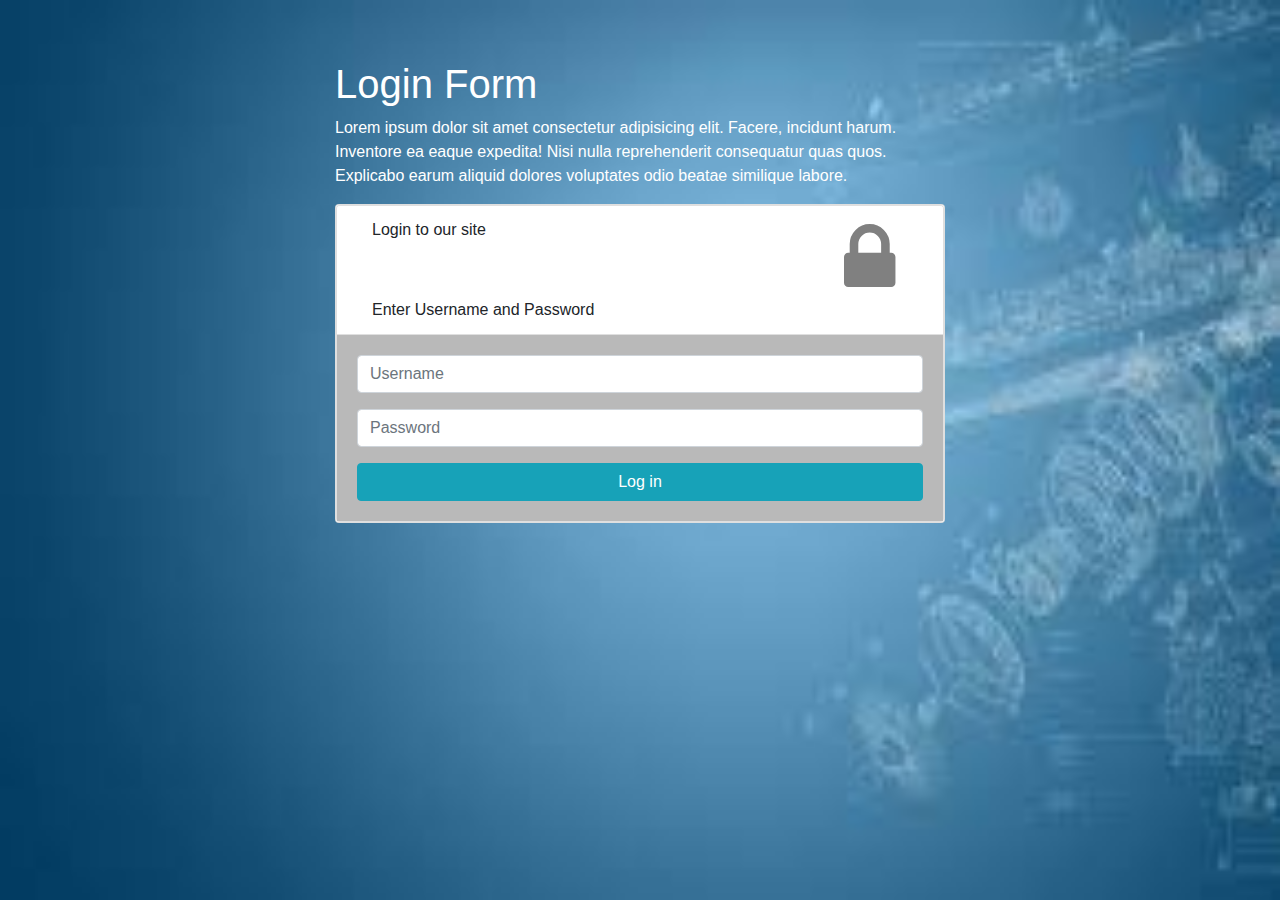
<file: E1/index.html>
<!doctype html>
<html lang="es">
  <head>
    <!-- Required meta tags -->
    <meta charset="utf-8">
    <meta name="viewport" content="width=device-width, initial-scale=1, shrink-to-fit=no">

	<link rel="stylesheet" href="https://stackpath.bootstrapcdn.com/font-awesome/4.7.0/css/font-awesome.min.css" integrity="sha384-wvfXpqpZZVQGK6TAh5PVlGOfQNHSoD2xbE+QkPxCAFlNEevoEH3Sl0sibVcOQVnN" crossorigin="anonymous">
    <!-- Bootstrap CSS -->
    <link rel="stylesheet" href="https://stackpath.bootstrapcdn.com/bootstrap/4.3.1/css/bootstrap.min.css" integrity="sha384-ggOyR0iXCbMQv3Xipma34MD+dH/1fQ784/j6cY/iJTQUOhcWr7x9JvoRxT2MZw1T" crossorigin="anonymous">
    <link rel="stylesheet" href="css/style.css">
  	<title>Login form</title>
  </head>
  <body>
    <div id="contenedor" class="container-fluid">
		<div class="row justify-content-center">
			<div class="col-6 title">
				<h1>Login Form</h1>
			</div>
			
			
		</div>
    	<div class="row justify-content-center subtitle">
			<div class="col-6">
				<p>Lorem ipsum dolor sit amet consectetur adipisicing elit. Facere, incidunt harum. Inventore ea eaque expedita! Nisi nulla reprehenderit consequatur quas quos. Explicabo earum aliquid dolores voluptates odio beatae similique labore.</p>
			</div>
		</div>

		<div class="row justify-content-center">
			<div class="col-6">
				<div class="card">
					<div class="card">
						<div class="card-header">
							<div class="container-fluid">
								<div class="row">
									<div class="col-10">
										Login to our site
									</div>
									<div class="col-2">
										<i class="fa fa-1 fa-lock" aria-hidden="true"></i>
									</div>
								</div>
								<div class="row">
									<div class="col-12">
										Enter Username and Password
									</div>
								</div>
							</div>
						</div>
						<div class="card-body">
							<form>
								<div class="form-group">
									<input type="user" class="form-control" id="user-input" placeholder="Username">
								</div>
								<div class="form-group">
									<input type="password" class="form-control" id="pass-input" placeholder="Password">
								</div>
								<button type="submit" class="btn btn-info">Log in</button>
							  </form>
						</div>
					</div>
				</div>
			</div>
		</div>
    </div>
    




    <!-- Optional JavaScript -->
    <!-- jQuery first, then Popper.js, then Bootstrap JS -->
    <script src="https://code.jquery.com/jquery-3.3.1.slim.min.js" integrity="sha384-q8i/X+965DzO0rT7abK41JStQIAqVgRVzpbzo5smXKp4YfRvH+8abtTE1Pi6jizo" crossorigin="anonymous"></script>
    <script src="https://cdnjs.cloudflare.com/ajax/libs/popper.js/1.14.7/umd/popper.min.js" integrity="sha384-UO2eT0CpHqdSJQ6hJty5KVphtPhzWj9WO1clHTMGa3JDZwrnQq4sF86dIHNDz0W1" crossorigin="anonymous"></script>
    <script src="https://stackpath.bootstrapcdn.com/bootstrap/4.3.1/js/bootstrap.min.js" integrity="sha384-JjSmVgyd0p3pXB1rRibZUAYoIIy6OrQ6VrjIEaFf/nJGzIxFDsf4x0xIM+B07jRM" crossorigin="anonymous"></script>
  </body>
</html>
</file>
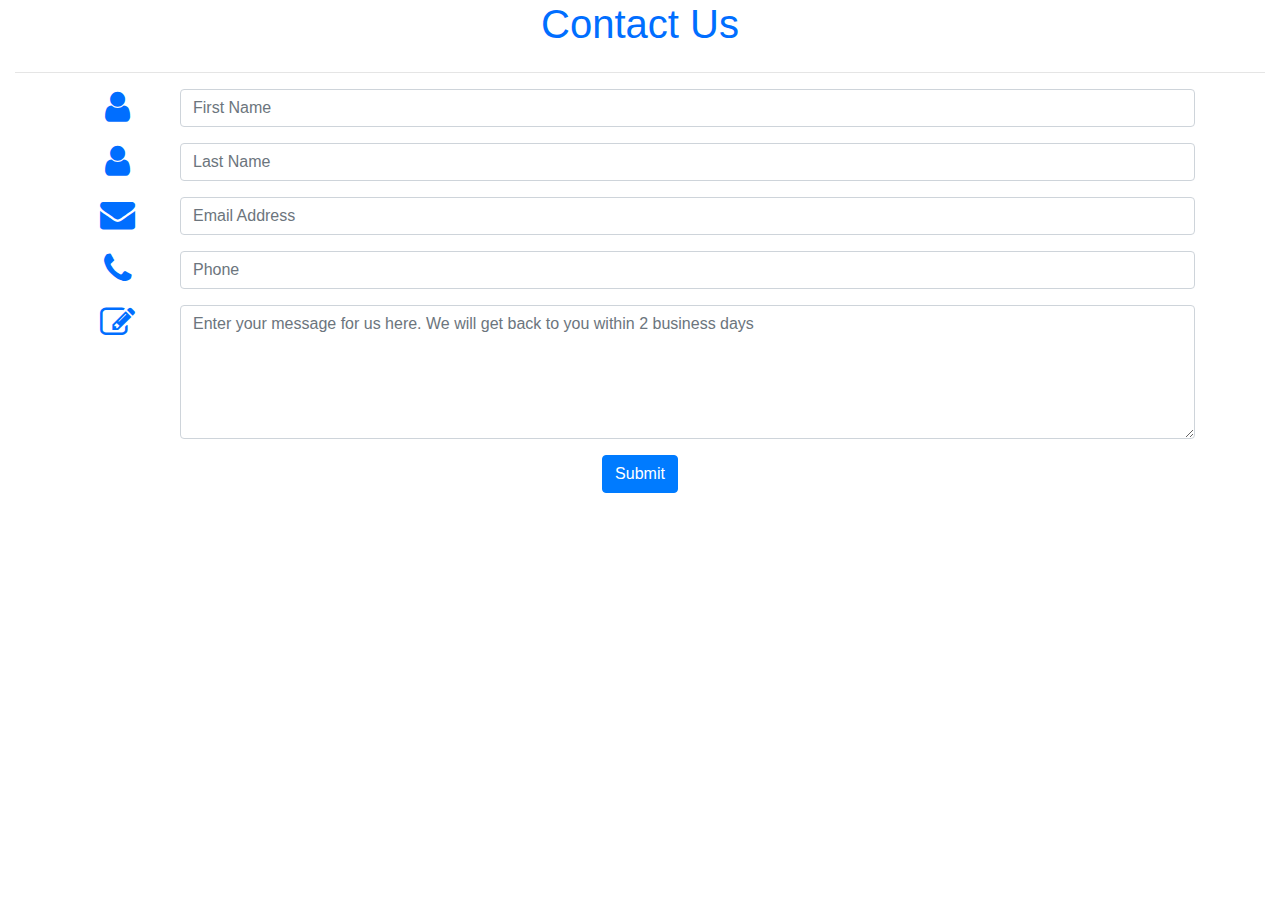
<file: E2/index.html>
<!doctype html>
<html lang="es">
<head>
	<!-- Required meta tags -->
	<meta charset="utf-8">
	<meta name="viewport" content="width=device-width, initial-scale=1, shrink-to-fit=no">

	<link rel="stylesheet" href="https://stackpath.bootstrapcdn.com/font-awesome/4.7.0/css/font-awesome.min.css" integrity="sha384-wvfXpqpZZVQGK6TAh5PVlGOfQNHSoD2xbE+QkPxCAFlNEevoEH3Sl0sibVcOQVnN" crossorigin="anonymous">
	<!-- Bootstrap CSS -->
	<link rel="stylesheet" href="https://stackpath.bootstrapcdn.com/bootstrap/4.3.1/css/bootstrap.min.css" integrity="sha384-ggOyR0iXCbMQv3Xipma34MD+dH/1fQ784/j6cY/iJTQUOhcWr7x9JvoRxT2MZw1T" crossorigin="anonymous">
	<link rel="stylesheet" href="css/style.css">
	<title>EJERCICIO 2</title>
</head>
<body>

	<div class="container-fluid">
		<div class="row">
			<div class="col-12">
				<h1>Contact Us</h1>
			</div>
		</div>
		<hr>
		<div class="row">
			<div class="col-12">
				<div class="container">
					<form>
						<div class="row">
							<div class="col-1">
								<i class="fa fa-user" aria-hidden="true"></i>
							</div>
							<div class="col-11">
								<div class="form-group">
									<input type="text" class="form-control" id="first-name" placeholder="First Name">
								</div>
							</div>
						</div>
						<div class="row">
							<div class="col-1">
								<i class="fa fa-user" aria-hidden="true"></i>
							</div>
							<div class="col-11">
								<div class="form-group">
									<input type="text" class="form-control" id="last-name" placeholder="Last Name">
								</div>
							</div>
						</div>
						<div class="row">
							<div class="col-1">
								<i class="fa fa-envelope" aria-hidden="true"></i>
							</div>
							<div class="col-11">
								<div class="form-group">
									<input type="email" class="form-control" id="email" placeholder="Email Address">
								</div>
							</div>
						</div>
						<div class="row">
							<div class="col-1">
								<i class="fa fa-phone" aria-hidden="true"></i>
							</div>
							<div class="col-11">
								<div class="form-group">
									<input type="number" class="form-control" id="phone" placeholder="Phone">
								</div>
							</div>
						</div>
						<div class="row">
							<div class="col-1">
								<i class="fa fa-pencil-square-o" aria-hidden="true"></i>
							</div>
							<div class="col-11">
								<div class="form-group">
									<textarea id="message" class="form-control" name="message" rows="5" placeholder="Enter your message for us here. We will get back to you within 2 business days"></textarea>
								</div>
							</div>
						</div>
						<button type="submit" class="btn btn-primary">Submit</button>
					</form>
				</div>
			</div>
		</div>
		
	</div>

    <!-- Optional JavaScript -->
    <!-- jQuery first, then Popper.js, then Bootstrap JS -->
    <script src="https://code.jquery.com/jquery-3.3.1.slim.min.js" integrity="sha384-q8i/X+965DzO0rT7abK41JStQIAqVgRVzpbzo5smXKp4YfRvH+8abtTE1Pi6jizo" crossorigin="anonymous"></script>
    <script src="https://cdnjs.cloudflare.com/ajax/libs/popper.js/1.14.7/umd/popper.min.js" integrity="sha384-UO2eT0CpHqdSJQ6hJty5KVphtPhzWj9WO1clHTMGa3JDZwrnQq4sF86dIHNDz0W1" crossorigin="anonymous"></script>
    <script src="https://stackpath.bootstrapcdn.com/bootstrap/4.3.1/js/bootstrap.min.js" integrity="sha384-JjSmVgyd0p3pXB1rRibZUAYoIIy6OrQ6VrjIEaFf/nJGzIxFDsf4x0xIM+B07jRM" crossorigin="anonymous"></script>
</body>
</html>
</file>
<file: E1/css/style.css>
#contenedor {
    margin-top: 60px;
}
.fa-lock {
    font-size: 80px;
    color: grey;
}
.card-header {
    background-color: white;
}
.card-body {
    background-color: rgb(185, 185, 185);
}
.btn-info {
    width: 100%;
}
body {
    background-image:url("../img/1.jpg");
    background-repeat: no-repeat;
    background-size: 100% 100%;
}
html {
    height: 100%
}

.title, .subtitle {
    color: white;
}
</file>
<file: E2/css/style.css>
body {
    text-align: center;
}
.fa {
    font-size: 35px;
    color: rgb(0, 110, 255);
}
h1 {
    color: rgb(0, 110, 255);
}
</file>
